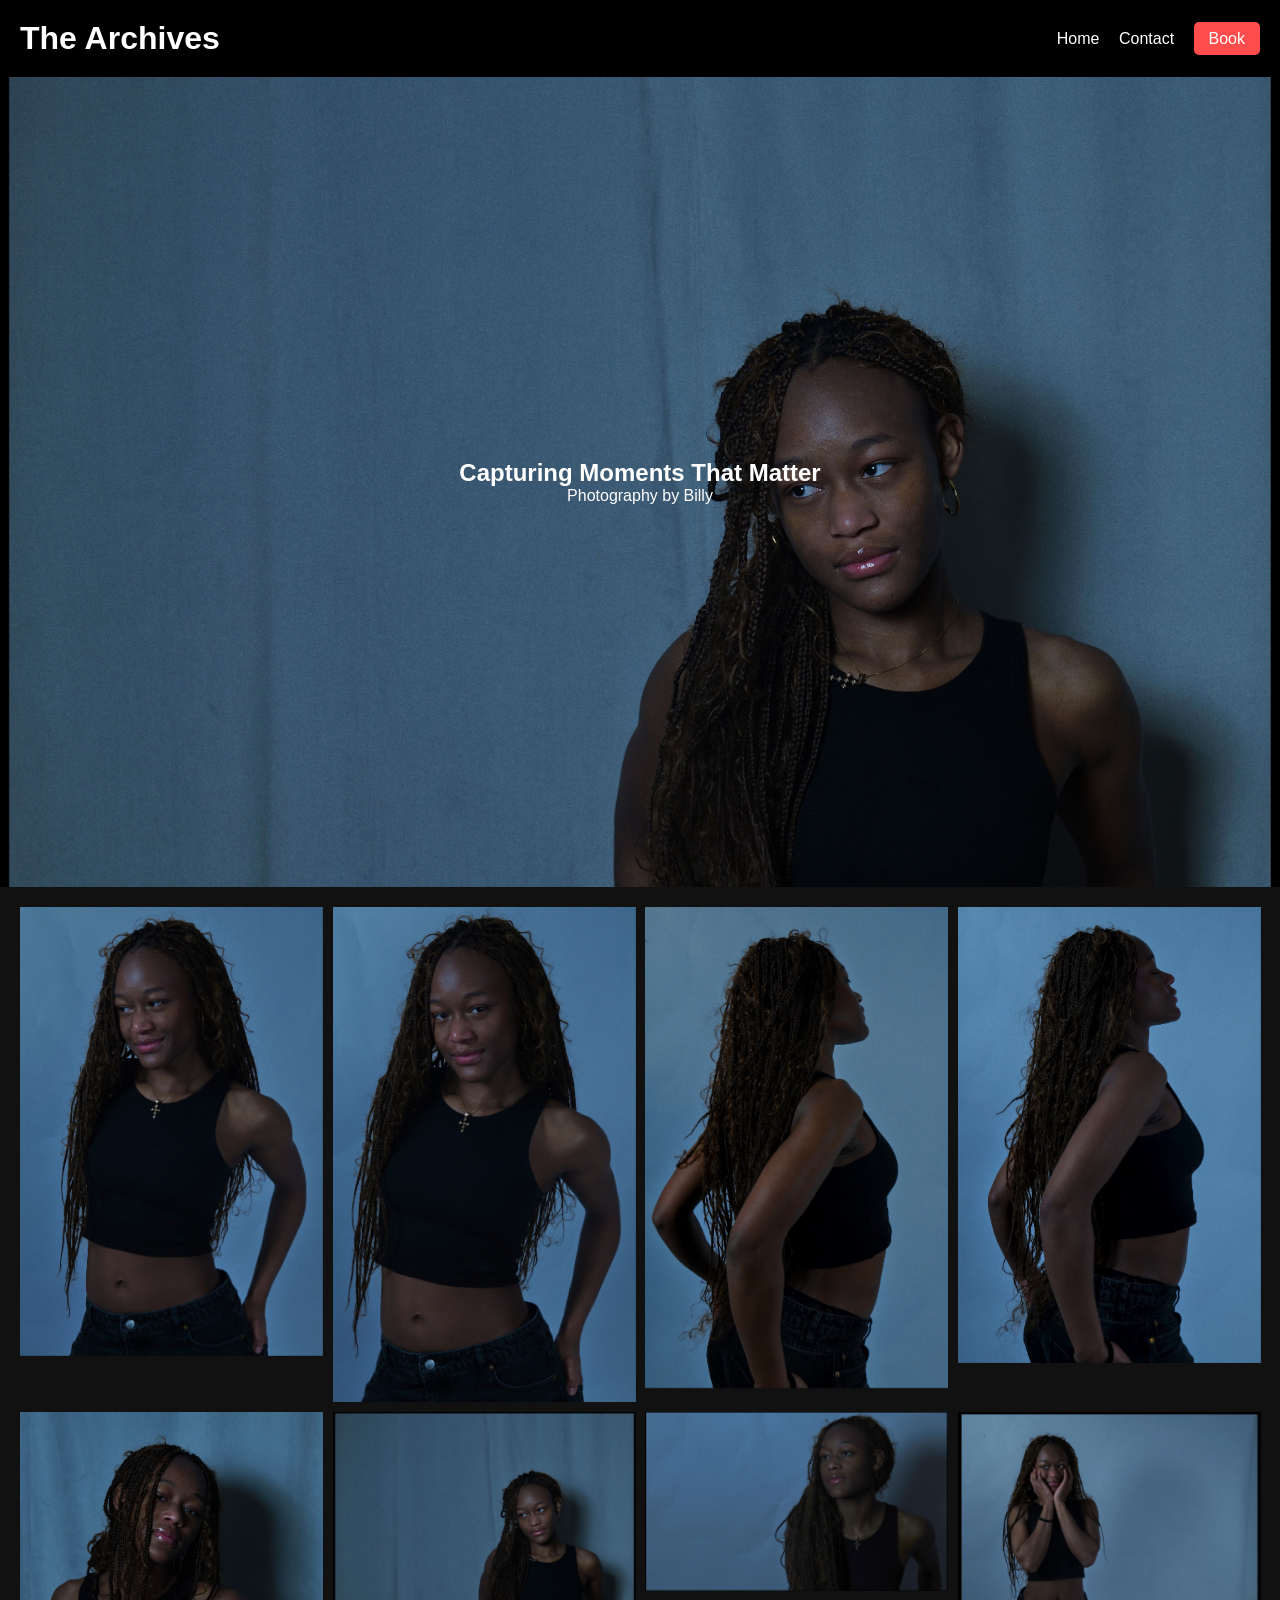
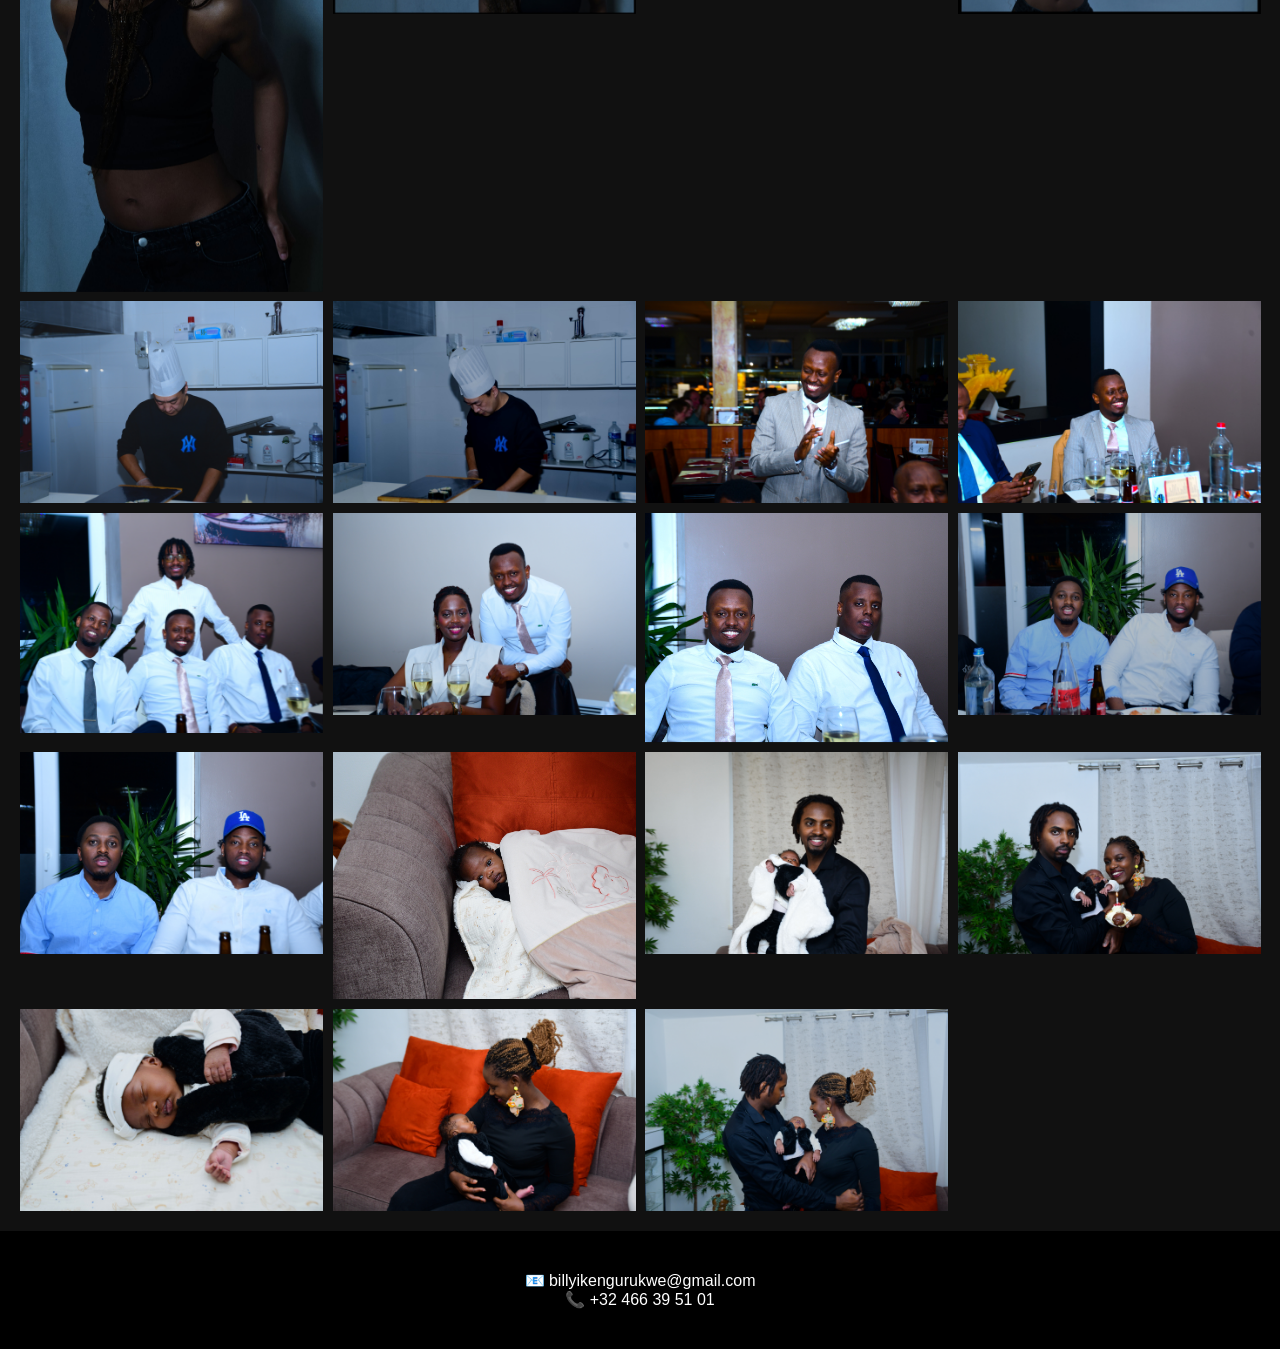
<file: index.html>
<!DOCTYPE html>
<html lang="en">
<head>
    <meta charset="UTF-8">
    <title>The Archives</title>
    <link rel="stylesheet" href="styles.css">
</head>
<body>

<!-- NAVIGATION -->
<header>
    <h1>The Archives</h1>

    <nav>
        <a href="#home">Home</a>
        <a href="#contact">Contact</a>
        <a href="book.html" class="btn">Book</a>
    </nav>
</header>

<!-- HERO -->
<section id="home" class="hero">
    <h2>Capturing Moments That Matter</h2>
    <p>Photography by Billy</p>
</section>

<!-- GALLERY -->
<section id="gallery" class="gallery">
        <!-- <img src="collage.png" loading="lazy"> -->
    <img src="shoot 3.jpg" loading="lazy">
    <img src="shoot 4.jpg" loading="lazy">
    <img src="shoot 5.jpg" loading="lazy">
    <img src="shoot 6.jpg" loading="lazy">
    <img src="shoot 7.jpg" loading="lazy">
    <img src="shoot 1.jpg" loading="lazy">
    <img src="shoot 2.jpg" loading="lazy">
    <img src="shoot top.jpg" loading="lazy">
    <img src="001.jpg" loading="lazy">
    <img src="002.jpg" loading="lazy">
    <img src="003.jpg" loading="lazy">
    <img src="004.jpg" loading="lazy">
    <img src="005.jpg" loading="lazy">
    <img src="006.jpg" loading="lazy">
    <img src="007.jpg" loading="lazy">
    <img src="008.jpg" loading="lazy">
    <img src="009.jpg" loading="lazy">
    <img src="010.jpg" loading="lazy">
    <img src="011.jpg" loading="lazy">
    <img src="012.jpg" loading="lazy">
    <img src="013.jpg" loading="lazy">
    <img src="014.jpg" loading="lazy">
    <img src="015.jpg" loading="lazy">
</section>
<!-- BOOKING -->    


<!-- CONTACT FOOTER -->
<footer id="contact">

    <p>📧 billyikengurukwe@gmail.com</p>
    <p>📞 +32 466 39 51 01</p>
</footer>

</body>
</html>
</file>
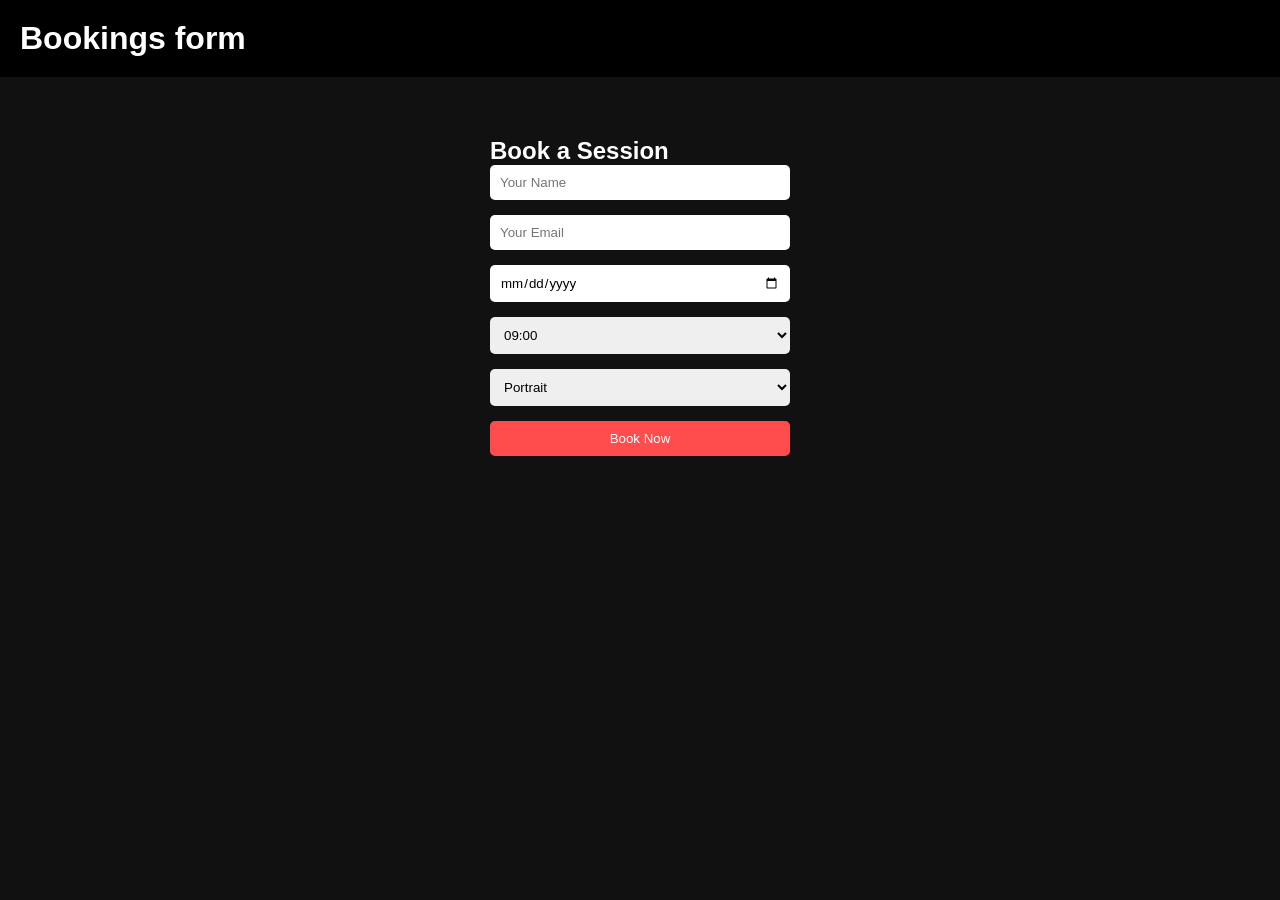
<file: book.html>
<!DOCTYPE html>
<html lang="en">
<head>
    <meta charset="UTF-8">
    <title>Bookings</title>
    <link rel="stylesheet" href="styles.css">
</head>
<body>

<header>
    <h1>Bookings form</h1>
</header>

<section id="booking" class="form-section">

    <form action="https://formspree.io/f/mdaypkyw" method="POST">

        <h2>Book a Session</h2>

        <input type="text" name="name" placeholder="Your Name" required>
        <input type="email" name="email" placeholder="Your Email" required>

        <input type="date" name="date" required>

        <select name="time">
            <option>09:00</option>
            <option>10:00</option>
            <option>13:00</option>
        </select>

        <select name="type">
            <option>Portrait</option>
            <option>Wedding</option>
            <option>Event</option>
        </select>

        <button type="submit">Book Now</button>

    </form>

</section>

<script src="script.js"></script>
</body>
</html>
</file>
<file: styles.css>
* {
    margin: 0;
    padding: 0;
    box-sizing: border-box;
    font-family: Arial, sans-serif;
}

html {
    scroll-behavior: smooth;
}

body {
    background: #111;
    color: white;
    margin: 0;
}

/* HEADER */
header {
    display: flex;
    justify-content: space-between;
    align-items: center;
    padding: 20px;
    background: black;
    position: sticky;
    top: 0;
    z-index: 10;
}
.hero {
    margin-top: 0px; /* adjust based on your header height */
}

nav a {
    margin-left: 15px;
    color: white;
    text-decoration: none;
}

.btn {
    background: #ff4d4d;
    padding: 8px 15px;
    border-radius: 5px;
}

/* HERO */
.hero {
    height: 90vh;
    display: flex;
    flex-direction: column;
    justify-content: center;
    align-items: center;
    background: url('shoot\ 1.jpg') center/cover no-repeat;
    text-align: center;
}

/* GALLERY (like 500px grid) */
.gallery {
    display: grid;
    grid-template-columns: repeat(auto-fit, minmax(250px, 1fr));
    gap: 10px;
    padding: 20px;
}

.gallery img {
    width: 100%;
    height: 250px;
    object-fit: cover;
    transition: 0.3s;
}

.gallery img:hover {
    transform: scale(1.03);
}

/* BOOKING */
.form-section {
    display: flex;
    justify-content: center;
    padding: 60px;
}

form {
    display: flex;
    flex-direction: column;
    width: 300px;
}

input, select, button {
    margin-bottom: 15px;
    padding: 10px;
    border-radius: 5px;
    border: none;
}

button {
    background: #ff4d4d;
    color: white;
    cursor: pointer;
}

/* FOOTER */
footer {
    text-align: center;
    padding: 40px;
    background: black;
}

html {
    scroll-behavior: smooth;
}

body {
    margin: 0;
    font-family: Arial, sans-serif;
}

/* Improve rendering performance */
.gallery img {
    width: 100%;
    height: auto;
    display: block;
    will-change: transform;
}
</file>
